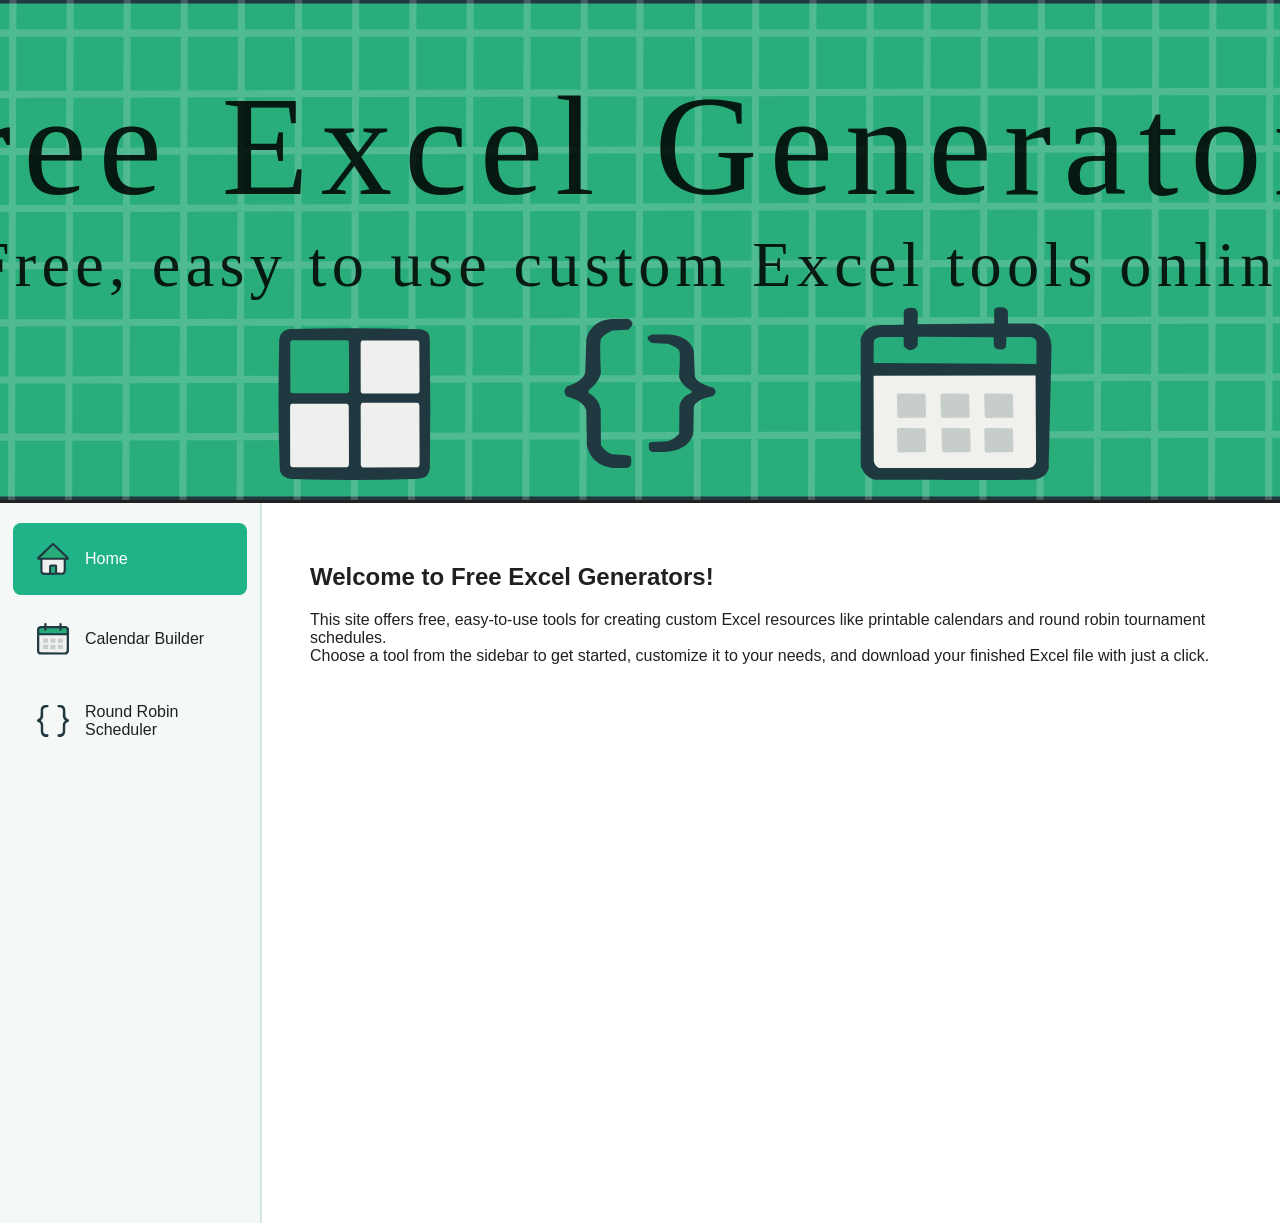
<file: index.html>
<!DOCTYPE html>
<html lang="en">
<head>
  <meta charset="UTF-8">
  <meta name="viewport" content="width=device-width, initial-scale=1.0">
  <title>Free Excel Generators</title>
  <link rel="icon" type="image/x-icon" href="images/Favicon.svg">
  <link rel="stylesheet" href="style.css">
</head>
<body>
  <!-- =========================
       Banner/Header
       ========================= -->
  <header class="banner">
    <!-- Decorative banner image (hidden, background used instead) -->
    <img src="images/Excel Banner.svg" alt="Site Banner" class="banner-image" style="display:none;">
  </header>

  <!-- =========================
       Dynamic Ad Space (hidden by default)
       ========================= -->
  <div class="ad-banner" id="adBanner" style="display: none;"></div>

  <!-- =========================
       Main Layout: Sidebar + Content
       ========================= -->
  <div class="layout">
    <!-- Sidebar Navigation -->
    <nav class="sidebar">
      <ul>
        <li class="nav-item active" id="nav-home">
          <img src="images/Home Icon.svg" alt="Home Icon">
          <span>Home</span>
        </li>
        <li class="nav-item" id="nav-calendar">
          <img src="images/Calendar Icon.svg" alt="Calendar Icon">
          <span>Calendar Builder</span>
        </li>
        <li class="nav-item" id="nav-roundrobin">
          <img src="images/Bracket Icon.svg" alt="Round Robin Icon">
          <span>Round Robin Scheduler</span>
        </li>
      </ul>
    </nav>
    <!-- Main Content Area -->
    <main class="main-content">
      <h2>Welcome to Free Excel Generators!</h2>
      <p>
        This site offers free, easy-to-use tools for creating custom Excel resources like printable calendars and round robin tournament schedules.<br>
        Choose a tool from the sidebar to get started, customize it to your needs, and download your finished Excel file with just a click.
      </p>
    </main>
  </div>

  <!-- =========================
       App Script
       ========================= -->
  <script src="script.js"></script>
</body>
</html>
</file>
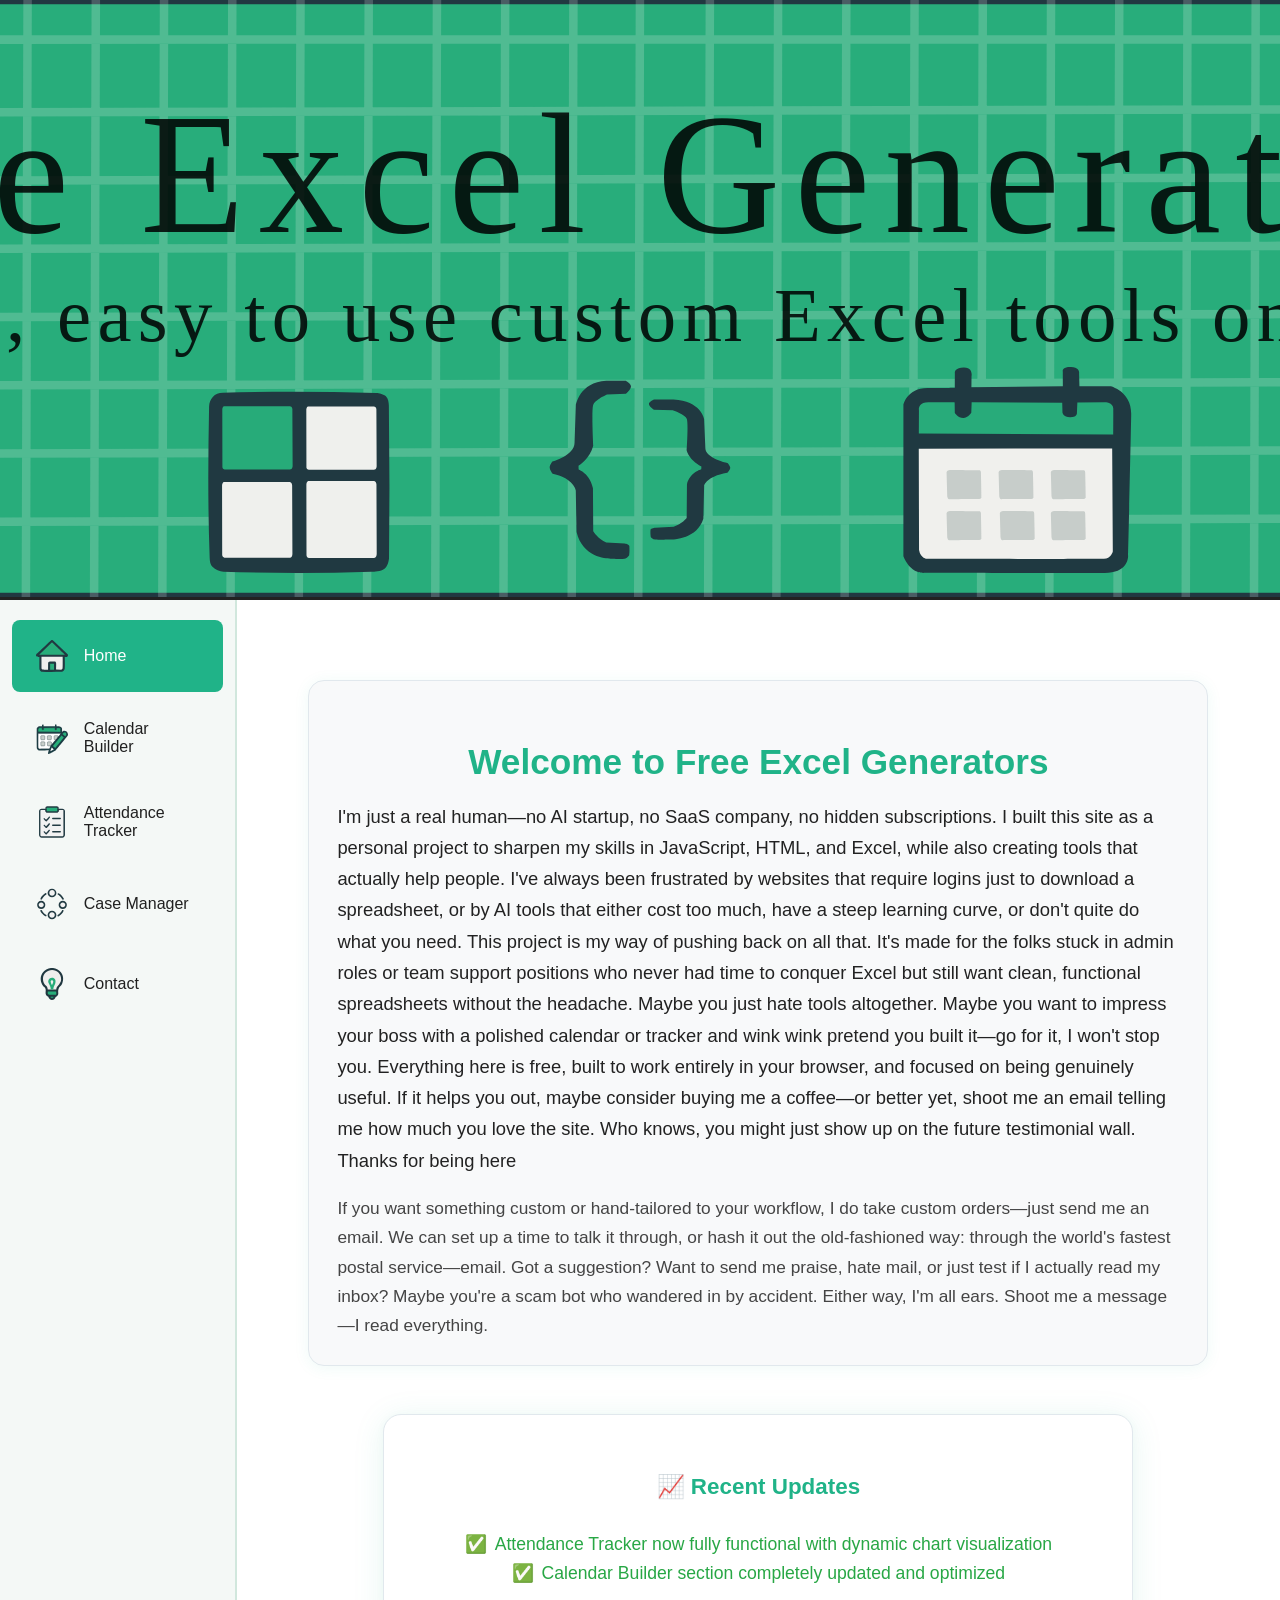
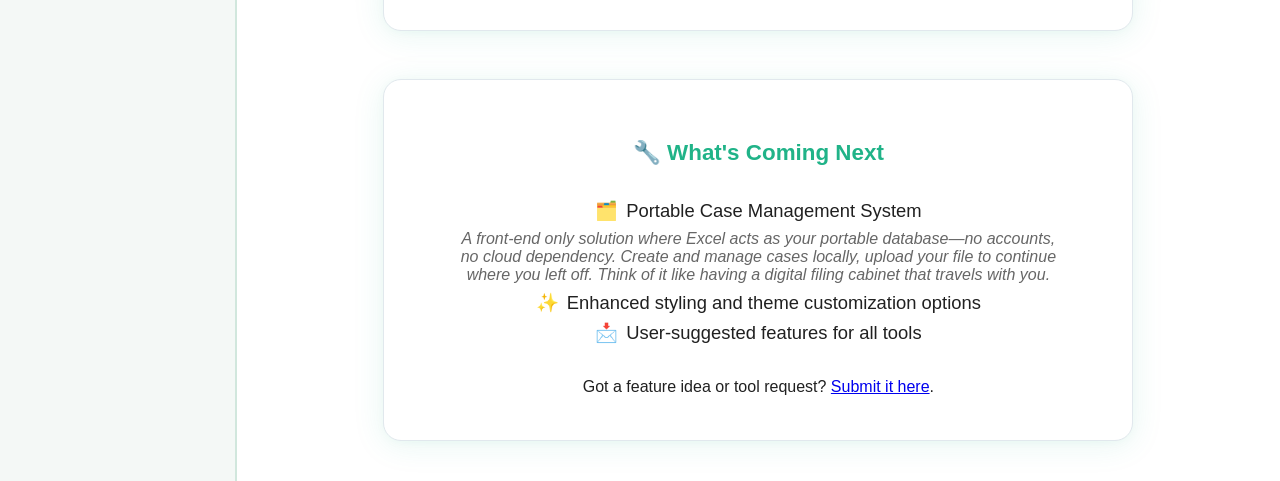
<file: src/index.html>
<!DOCTYPE html>
<html lang="en">
<head>
  <meta charset="UTF-8">
  <title>Free Excel Generators</title>
  <link rel="icon" type="image/svg+xml" href="images/Favicon.svg">
  <link rel="shortcut icon" href="images/Favicon.svg">
  <link rel="stylesheet" href="style.css">
</head>
<body>
  <header class="banner"></header>
  <div class="layout">
    <nav class="sidebar">
      <ul>
        <li class="nav-item active" id="nav-home" style="cursor: pointer;"><img src="images/Home Icon.svg" alt="Home">Home</li>
        <li class="nav-item" id="nav-calendar" style="cursor: pointer;"><img src="images/Calendar Pencil Icon.svg" alt="Calendar">Calendar Builder</li>
        <li class="nav-item" id="nav-attendance" style="cursor: pointer;"><img src="images/Checklist Icon.svg" alt="Attendance">Attendance Tracker</li>
        <li class="nav-item" id="nav-meeting" style="cursor: pointer;"><img src="images/Circle Dots Icon.svg" alt="Case Management">Case Manager</li>
        <li class="nav-item" id="nav-contact" style="cursor: pointer;"><img src="images/Lightbulb Icon.svg" alt="Contact">Contact</li>
      </ul>
    </nav>
    <main class="main-content">
      <section class="homepage-intro homepage-intro-styled">
        <h1 class="homepage-title">Welcome to Free Excel Generators</h1>
        <p class="homepage-intro-text">
          I'm just a real human—no AI startup, no SaaS company, no hidden subscriptions. I built this site as a personal project to sharpen my skills in JavaScript, HTML, and Excel, while also creating tools that actually help people. I've always been frustrated by websites that require logins just to download a spreadsheet, or by AI tools that either cost too much, have a steep learning curve, or don't quite do what you need. This project is my way of pushing back on all that. It's made for the folks stuck in admin roles or team support positions who never had time to conquer Excel but still want clean, functional spreadsheets without the headache. Maybe you just hate tools altogether. Maybe you want to impress your boss with a polished calendar or tracker and wink wink pretend you built it—go for it, I won't stop you. Everything here is free, built to work entirely in your browser, and focused on being genuinely useful. If it helps you out, maybe consider buying me a coffee—or better yet, shoot me an email telling me how much you love the site. Who knows, you might just show up on the future testimonial wall. Thanks for being here
        </p>
        <p class="homepage-intro-contact">
          If you want something custom or hand-tailored to your workflow, I do take custom orders—just send me an email. We can set up a time to talk it through, or hash it out the old-fashioned way: through the world's fastest postal service—email. Got a suggestion? Want to send me praise, hate mail, or just test if I actually read my inbox? Maybe you're a scam bot who wandered in by accident. Either way, I'm all ears. Shoot me a message—I read everything.
        </p>
      </section>
      <section class="homepage-updates homepage-updates-styled">
        <h2 class="homepage-updates-title">Updates</h2>
        <ul class="homepage-updates-list">
          <li>June 2025: Homepage intro and updates section added for more transparency and warmth.</li>
          <li>All tools remain 100% free and privacy-friendly—no logins, no tracking.</li>
          <li>More Excel templates and features coming soon. Got a request? Email me!</li>
        </ul>
      </section>
      <!-- ...existing code for dynamic content/templates... -->
    </main>
  </div>
  <template id="calendarIntroTemplate">
    <section class="modern-container-tool" style="margin-bottom: 32px; text-align: center; max-width: 500px;">
      <h2 style="font-weight: 800; margin-bottom: 18px;">Smart Calendar Builder</h2>
      <p style="margin-bottom: 18px;">
        Create a professional, color-coded calendar in seconds. Customize event categories, colors, and more—no Excel skills required. Download your calendar instantly, 100% free and private.
      </p>
      <ul style="text-align: left; display: inline-block; margin-bottom: 24px;">
        <li>Choose your year and month</li>
        <li>Customize event categories and colors</li>
        <li>Preview your calendar instantly</li>
        <li>Download your Excel file—no sign-up required</li>
      </ul>
      <br />
      <button id="startCalendarBuilderBtn" class="btn generate-btn" aria-label="Start Building Calendar" style="margin-top: 18px;">Start Building</button>
    </section>
  </template>

  <template id="calendarPageTemplate">
    <form id="calendarForm">
      <div class="form-row">
        <div class="form-group">
          <label for="yearInput"><img src="images/Year Calendar Icon.svg" alt="Year" style="width:20px;vertical-align:middle;margin-right:8px;">Year</label>
          <input type="number" id="yearInput" min="1900" max="2100" value="2024" required>
        </div>
        <div class="form-group">
          <label for="monthSelect"><img src="images/Month Calendar Icon.svg" alt="Month" style="width:20px;vertical-align:middle;margin-right:8px;">Month</label>
          <select id="monthSelect">
            <option value="0">January</option>
            <option value="1">February</option>
            <option value="2">March</option>
            <option value="3">April</option>
            <option value="4">May</option>
            <option value="5">June</option>
            <option value="6">July</option>
            <option value="7">August</option>
            <option value="8">September</option>
            <option value="9">October</option>
            <option value="10">November</option>
            <option value="11">December</option>
          </select>
        </div>
        <div class="form-group">
          <label for="eventRowsSelect"><img src="images/Rows Icon.svg" alt="Rows" style="width:20px;vertical-align:middle;margin-right:8px;">Event Rows per Day</label>
          <select id="eventRowsSelect">
            <option value="1">1</option>
            <option value="2">2</option>
            <option value="3">3</option>
            <option value="4">4</option>
            <option value="5">5</option>
            <option value="6">6</option>
            <option value="7">7</option>
            <option value="8">8</option>
            <option value="9">9</option>
          </select>
        </div>
      </div>
      <div class="form-row">
        <div class="form-group">
          <label class="checkbox-label"><input type="checkbox" id="includeTracker"><span class="checkmark"></span><img src="images/Bars Icon.svg" alt="Tracker" style="width:20px;vertical-align:middle;margin-right:8px;margin-left:8px;">Include Tracker Sheet</label>
        </div>
      </div>
      <div id="legendFieldsContainer"></div>
      <div class="form-actions">
        <button type="submit" class="btn generate-btn"><img src="images/Calendar Pencil Icon.svg" alt="Generate" style="width:22px;margin-right:8px;">Generate Calendar</button>
        <button type="button" id="downloadBtn" class="btn download-btn" style="display:none;"><img src="images/Download Icon.svg" alt="Download" style="width:22px;margin-right:8px;">Download Excel</button>
      </div>
      <div id="output"></div>
    </form>
    <div id="calendarPreview"></div>
  </template>

  <template id="attendanceIntroTemplate">
    <section class="modern-container-tool" style="margin-bottom: 32px; text-align: center; max-width: 500px;">
      <h2 style="font-weight: 800; margin-bottom: 18px;">Attendance Tracker</h2>
      <p style="margin-bottom: 18px;">
        The Attendance Tracker tool helps you build a professional Excel file for any month you choose. Add employees individually or in bulk via CSV upload, customize their details, and optionally enable a heatmap to visualize attendance patterns. Perfect for teams of any size, this tool makes tracking shifts and attendance easy, flexible, and private.
      </p>
      <ul style="text-align: left; display: inline-block; margin-bottom: 24px;">
        <li>Select your month and year</li>
        <li>Add employees one by one or upload a CSV</li>
        <li>Customize employee details and shift times</li>
        <li>Optionally enable a heatmap for quick visual insights</li>
        <li>Download your Excel file instantly—no sign-up required</li>
      </ul>
      <br />
      <button id="startAttendanceBuilderBtn" class="btn generate-btn" aria-label="Start Building Attendance Tracker" style="margin-top: 18px;">Start Building</button>
    </section>
    
    <!-- CSV Import Instructions Section -->
    <section class="modern-container-text csv-instructions" style="margin-bottom: 32px; text-align: left; max-width: 600px;">
      <h3 style="font-weight: 700; margin-bottom: 16px; color: #20b388;">💡 Bulk Import from Excel or CSV</h3>
      <p style="margin-bottom: 16px; color: #495057;">
        Need to import employee data from an existing spreadsheet? You have two options:
      </p>
      
      <div style="margin-bottom: 20px;">
        <h4 style="font-weight: 600; margin-bottom: 10px; color: #2c3e50;">📋 Option 1: Use Our Template</h4>
        <p style="margin-bottom: 12px; font-size: 14px;">Download our CSV template and copy your employee information into it:</p>
        <ul style="font-size: 14px; color: #6c757d; margin-bottom: 16px;">
          <li><strong>Name</strong> (required) - Employee full name</li>
          <li><strong>ID</strong> - Employee ID or badge number</li>
          <li><strong>Email</strong> - Email address</li>
          <li><strong>Title</strong> - Job title or position</li>
          <li><strong>Phone</strong> - Phone number</li>
          <li><strong>Shift Start</strong> - Start time (9:00 AM or 09:00)</li>
          <li><strong>First Break, Lunch Break, Second Break</strong> - Break times</li>
          <li><strong>Shift End</strong> - End time (5:00 PM or 17:00)</li>
        </ul>
      </div>
      
      <div style="margin-bottom: 20px;">
        <h4 style="font-weight: 600; margin-bottom: 10px; color: #2c3e50;">📁 Option 2: Use Your Own File</h4>
        <p style="margin-bottom: 12px; font-size: 14px;">If you already have employee data in Excel or CSV format:</p>
        <ol style="font-size: 14px; color: #6c757d; margin-bottom: 16px;">
          <li>Make sure your file has column headers (Employee Name, Job Title, etc.)</li>
          <li>If using Excel: Save as <strong>CSV (Comma delimited)</strong> format</li>
          <li>Upload your CSV file - our system will automatically map common column names</li>
          <li>Review the import results and use Edit buttons to fix any missing data</li>
        </ol>
      </div>
      
      <div style="background: #e7f3ff; padding: 12px; border-radius: 6px; margin-bottom: 16px; border: 1px solid #b3d9ff;">
        <p style="margin: 0; font-size: 14px; color: #0066cc;">
          <strong>💪 Flexible Import:</strong> Only employee names are required! Missing data can be edited later using the Edit button.
        </p>
      </div>
      
      <div style="background: #fff3cd; padding: 12px; border-radius: 6px; border: 1px solid #ffeaa7;">
        <p style="margin: 0; font-size: 14px; color: #856404;">
          <strong>📊 Import Report:</strong> If there are any issues during import, you'll get a detailed report showing exactly what couldn't be imported and why.
        </p>
      </div>
    </section>
  </template>

  <template id="attendanceDateSelectionTemplate">
    <!-- Month/Year Selection Container -->
    <section class="modern-container-tool" style="margin-bottom: 32px;">
      <h3 style="font-weight: 700; margin-bottom: 18px; text-align: center;">Select Month & Year</h3>
      <div class="form-row" style="justify-content: center; gap: 20px;">
        <div class="form-group" style="min-width: 150px;">
          <label for="attendanceMonthSelect">Month</label>
          <select id="attendanceMonthSelect" style="width: 100%;">
            <option value="0">January</option>
            <option value="1">February</option>
            <option value="2">March</option>
            <option value="3">April</option>
            <option value="4">May</option>
            <option value="5">June</option>
            <option value="6">July</option>
            <option value="7">August</option>
            <option value="8">September</option>
            <option value="9">October</option>
            <option value="10">November</option>
            <option value="11">December</option>
          </select>
        </div>
        <div class="form-group" style="min-width: 120px;">
          <label for="attendanceYearSelect">Year</label>
          <select id="attendanceYearSelect" style="width: 100%;">
            <option value="2024">2024</option>
            <option value="2025" selected>2025</option>
            <option value="2026">2026</option>
            <option value="2027">2027</option>
            <option value="2028">2028</option>
          </select>
        </div>
      </div>
    </section>

    <!-- Date Range Options Container -->
    <section class="modern-container-tool" style="margin-bottom: 32px;">
      <h3 style="font-weight: 700; margin-bottom: 18px; text-align: center;">Choose Date Range</h3>
      <div class="date-range-options" style="display: flex; gap: 15px; justify-content: center; margin-bottom: 20px;">
        <button type="button" class="date-range-btn" data-range="full">
          <span class="btn-icon">📅</span>
          <span class="btn-text">Full Month</span>
        </button>
        <button type="button" class="date-range-btn" data-range="workdays">
          <span class="btn-icon">💼</span>
          <span class="btn-text">Work Days Only</span>
        </button>
        <button type="button" class="date-range-btn" data-range="custom">
          <span class="btn-icon">✏️</span>
          <span class="btn-text">Custom Selection</span>
        </button>
      </div>
      <div id="dateRangeInfo" style="text-align: center; font-size: 14px; color: #666; min-height: 20px;"></div>
    </section>

    <!-- Calendar Preview (centered, under Choose Date Range) -->
    <div style="display: flex; justify-content: center; align-items: center; width: 100%; margin-bottom: 32px;">
      <div id="attendanceCalendarPreview" style="max-width: 1100px; width: 100%;"></div>
    </div>

    <!-- Live Legend Color Preview in a container -->
    <section class="modern-container-tool" id="legendColorPreviewContainer" style="margin-bottom: 32px; padding: 18px 24px; text-align: center;">
      <div id="legendColorPreview"></div>
    </section>

    <!-- Legends Container -->
    <section class="modern-container-tool" id="legendsContainer" style="margin-bottom: 32px;">
      <h3 style="font-weight: 700; margin-bottom: 18px; text-align: center;">Absence & Attendance Codes</h3>
      <p style="text-align: center; color: #666; margin-bottom: 18px;">Edit or add codes below. These will appear in a separate "Legend" sheet in your Excel file for easy reference.</p>
      <form id="legendForm">
        <div id="legendFields">
          <div class="legend-field-row">
            <span class="legend-color-dot color-dot-picker" style="background:#20b388; position: relative; cursor: pointer;">
              <input type="color" class="legend-color-picker" value="#20b388" style="opacity:0;position:absolute;left:0;top:0;width:100%;height:100%;cursor:pointer;">
            </span>
            <input type="text" class="legend-input" value="PTO (Personal Time Off)" maxlength="40">
          </div>
          <div class="legend-field-row">
            <span class="legend-color-dot color-dot-picker" style="background:#228B22; position: relative; cursor: pointer;">
              <input type="color" class="legend-color-picker" value="#228B22" style="opacity:0;position:absolute;left:0;top:0;width:100%;height:100%;cursor:pointer;">
            </span>
            <input type="text" class="legend-input" value="VTO (Voluntary Time Off)" maxlength="40">
          </div>
          <div class="legend-field-row">
            <span class="legend-color-dot color-dot-picker" style="background:#1E90FF; position: relative; cursor: pointer;">
              <input type="color" class="legend-color-picker" value="#1E90FF" style="opacity:0;position:absolute;left:0;top:0;width:100%;height:100%;cursor:pointer;">
            </span>
            <input type="text" class="legend-input" value="FMLA/ADA" maxlength="40">
          </div>
          <div class="legend-field-row">
            <span class="legend-color-dot color-dot-picker" style="background:#FFA500; position: relative; cursor: pointer;">
              <input type="color" class="legend-color-picker" value="#FFA500" style="opacity:0;position:absolute;left:0;top:0;width:100%;height:100%;cursor:pointer;">
            </span>
            <input type="text" class="legend-input" value="Approved Leave of Absence" maxlength="40">
          </div>
          <div class="legend-field-row">
            <span class="legend-color-dot color-dot-picker" style="background:#800080; position: relative; cursor: pointer;">
              <input type="color" class="legend-color-picker" value="#800080" style="opacity:0;position:absolute;left:0;top:0;width:100%;height:100%;cursor:pointer;">
            </span>
            <input type="text" class="legend-input" value="Excused Absence" maxlength="40">
          </div>
          <div class="legend-field-row">
            <span class="legend-color-dot color-dot-picker" style="background:#FF6666; position: relative; cursor: pointer;">
              <input type="color" class="legend-color-picker" value="#FF6666" style="opacity:0;position:absolute;left:0;top:0;width:100%;height:100%;cursor:pointer;">
            </span>
            <input type="text" class="legend-input" value="Unexcused Absence" maxlength="40">
          </div>
          <div class="legend-field-row">
            <span class="legend-color-dot color-dot-picker" style="background:#FFD700; position: relative; cursor: pointer;">
              <input type="color" class="legend-color-picker" value="#FFD700" style="opacity:0;position:absolute;left:0;top:0;width:100%;height:100%;cursor:pointer;">
            </span>
            <input type="text" class="legend-input" value="Late Arrival" maxlength="40">
          </div>
          <div class="legend-field-row">
            <span class="legend-color-dot color-dot-picker" style="background:#4682B4; position: relative; cursor: pointer;">
              <input type="color" class="legend-color-picker" value="#4682B4" style="opacity:0;position:absolute;left:0;top:0;width:100%;height:100%;cursor:pointer;">
            </span>
            <input type="text" class="legend-input" value="Early Departure" maxlength="40">
          </div>
        </div>
        <div style="text-align: center; margin-top: 12px;">
          <button type="button" id="addLegendBtn" class="btn">+ Add Custom Legend</button>
        </div>
      </form>
    </section>

    <!-- Continue Button -->
    <div style="text-align: center;">
      <button id="continueToFormBtn" class="btn generate-btn" disabled style="margin-top: 18px;">
        Continue to Employee Form
      </button>
    </div>
  </template>

  <template id="attendancePageTemplate">
    <!-- Employee Form Section -->
    <div class="attendance-container">
      <div class="employee-form-section">
        <h3>Add Employee</h3>
        <form id="employeeForm">
          <div class="form-row">
            <div class="form-group">
              <label for="employeeName">Employee Name *</label>
              <input type="text" id="employeeName" placeholder="John Smith" required maxlength="50">
            </div>
            <div class="form-group">
              <label for="employeeId">Employee ID</label>
              <input type="text" id="employeeId" placeholder="EMP001" maxlength="20">
            </div>
          </div>
          
          <div class="form-row">
            <div class="form-group">
              <label for="employeeEmail">Email Address</label>
              <input type="email" id="employeeEmail" placeholder="john@company.com" maxlength="100">
            </div>
            <div class="form-group">
              <label for="employeeTitle">Job Title *</label>
              <input type="text" id="employeeTitle" placeholder="Sales Representative" required maxlength="50">
            </div>
          </div>

          <div class="form-row">
            <div class="form-group">
              <label for="employeePhone">Phone (Optional)</label>
              <input type="tel" id="employeePhone" placeholder="555-123-4567" maxlength="20">
            </div>
          </div>          <!-- Shift Times Section -->
          <h4>Shift Schedule</h4>
          <div class="shift-preset-container">
            <div style="font-weight: 600; color: #2c3e50; margin-bottom: 10px; display: block;">Quick Shift Templates:</div>
            <div class="shift-preset-buttons">
              <button type="button" class="preset-btn preset-btn-sm" data-preset="first-shift">1st Shift (8AM-4:30PM)</button>
              <button type="button" class="preset-btn preset-btn-sm" data-preset="second-shift">2nd Shift (9AM-5:30PM)</button>
              <button type="button" class="preset-btn preset-btn-sm" data-preset="third-shift">3rd Shift (11:30AM-8PM)</button>
              <button type="button" class="preset-btn custom custom-btn preset-btn-sm active" data-preset="custom">Custom</button>
            </div>
          </div>
          <div class="shift-times-grid">
            <div class="form-group">
              <label for="shiftStart">Shift Start *</label>
              <input type="time" id="shiftStart" required>
            </div>
            <div class="form-group">
              <label for="firstBreak">1st Break</label>
              <input type="time" id="firstBreak">
            </div>
            <div class="form-group">
              <label for="lunchBreak">Lunch Break</label>
              <input type="time" id="lunchBreak">
            </div>
            <div class="form-group">
              <label for="secondBreak">2nd Break</label>
              <input type="time" id="secondBreak">
            </div>
            <div class="form-group">
              <label for="shiftEnd">Shift End *</label>
              <input type="time" id="shiftEnd" required>
            </div>
          </div>

          <div class="form-actions">
            <button type="submit" class="btn add-employee-btn">
              Add Employee
            </button>
            <button type="button" id="clearFormBtn" class="btn clear-all-btn">
              Clear Form
            </button>
          </div>
        </form>
      </div>      <!-- Bulk Upload Section -->
      <div class="bulk-upload-section">
        <h3>Bulk Upload</h3>
        <div class="upload-area" id="csvUploadArea">
          <input type="file" id="csvFileInput" accept=".csv,.xlsx,.xls" style="display:none;">
          <div class="upload-placeholder">
            <p>Drop CSV/Excel file here or click to browse</p>
            <small>Supports up to 60 employees</small>
          </div>
        </div>
        <div style="text-align: center; margin-top: 12px;">
          <button id="downloadTemplateBtn" class="btn" style="font-size: 14px; padding: 8px 16px;">
            📥 Download CSV Template
          </button>
        </div>
      </div>

      <!-- Employee List Preview -->
      <div class="employee-list-section">
        <div class="employee-list-header">
          <h3>Employee List (<span id="employeeCount">0</span>/60)</h3>
          <div class="list-actions">
            <button id="exportListBtn" class="btn download-btn">Export List</button>
            <button id="clearAllBtn" class="btn clear-all-btn">Clear All</button>
          </div>
        </div>
        <div class="employee-list" id="employeeList">
          <div class="empty-state">
            <p>No employees added yet. Add your first employee above!</p>
          </div>
        </div>
      </div>

      <!-- Generate Tracker -->
      <div class="generate-section">
        <button id="generateTrackerBtn" class="btn download-btn">Download Shift Tracker</button>
        <div id="trackerOutput"></div>
      </div>
    </div>  </template>

  <!-- Contact Page Section (boxed) -->
  <div class="contact-container" style="display:none;">
    <h2>Contact Me</h2>
    <form class="contact-form">
      <label for="contactName">Name</label>
      <input type="text" id="contactName" name="name" required>
      <label for="contactEmail">Email</label>
      <input type="email" id="contactEmail" name="email" required>
      <label for="contactMessage">Message</label>
      <textarea id="contactMessage" name="message" required></textarea>
      <button type="submit" class="btn generate-btn">Send Message</button>
    </form>
  </div>

  <!-- Application Scripts -->
  <script type="module" src="main.js"></script>
</body>
</html>
</file>
<file: style.css>
/* =========================
   Global Styles & Body
   ========================= */
body {
  margin: 0;
  font-family: Arial, Helvetica, sans-serif;
  background: #fff;
  color: #202020;
}

/* =========================
   Banner/Header
   ========================= */
.banner {
  width: 100%;
  height: 500px;
  background: url('images/Excel Banner.svg') center center/cover no-repeat, #20b388;
  border-bottom: 3px solid #222;
  margin: 0;
  padding: 0;
  display: block;
}
.banner-image {
  width: 100%;
  max-width: 1600px;
  height: auto;
  display: block;
}

/* =========================
   Layout: Sidebar & Content
   ========================= */
.layout {
  display: flex;
  flex-direction: row;
  min-height: 80vh;
}

/* =========================
   Sidebar Navigation
   ========================= */
.sidebar {
  background: #f4f8f6;
  min-width: 220px;
  max-width: 260px;
  padding: 20px 0 0 0;
  border-right: 2px solid #d1e7dd;
  display: flex;
  flex-direction: column;
  align-items: center;
}
.sidebar ul {
  list-style: none;
  padding: 0;
  margin: 0;
  width: 90%;
}
.nav-item {
  display: flex;
  align-items: center;
  gap: 16px;
  padding: 20px 24px;
  margin-bottom: 8px;
  cursor: pointer;
  border-radius: 8px;
  transition: background 0.2s;
}
.nav-item.active,
.nav-item:hover {
  background: #20b388;
  color: #fff;
}
.nav-item img {
  width: 32px;
  height: 32px;
}

/* =========================
   Main Content Area
   ========================= */
.main-content {
  flex: 1;
  padding: 40px 48px;
  background: #fff;
  min-height: 600px;
}

/* =========================
   Download Button (Calendar)
   ========================= */
#downloadTestZipBtn {
  margin-top: 24px;
  display: flex;
  align-items: center;
  gap: 8px;
}

/* =========================
   Responsive Design
   ========================= */
@media (max-width: 800px) {
  .layout {
    flex-direction: column;
  }
  .sidebar {
    flex-direction: row;
    min-width: 100vw;
    max-width: 100vw;
    padding: 8px;
    border-right: none;
    border-bottom: 2px solid #d1e7dd;
  }
  .main-content {
    padding: 24px 8px;
  }
}

/* =========================
   Legend Input Fields
   ========================= */
.legend-fields {
  margin: 15px 0;
  padding: 15px;
  border: 1px solid #ddd;
  border-radius: 5px;
  background-color: #f9f9f9;
}

.legend-field-group {
  display: flex;
  align-items: center;
  margin-bottom: 12px;
  padding: 10px;
  background: #f8f9fa;
  border-radius: 8px;
  border: 1px solid #e1e8ed;
  transition: all 0.3s ease;
}

.legend-field-group:hover {
  background: #f0f7ff;
  border-color: #4CAF50;
  box-shadow: 0 2px 8px rgba(76, 175, 80, 0.1);
}

.legend-color-picker-container {
  position: relative;
  margin-right: 15px;
  display: flex;
  align-items: center;
}

.legend-color-picker {
  width: 40px;
  height: 40px;
  border: none;
  border-radius: 50%;
  cursor: pointer;
  outline: none;
  opacity: 0;
  position: absolute;
  z-index: 2;
}

.legend-color-indicator {
  width: 40px;
  height: 40px;
  border-radius: 50%;
  border: 3px solid #fff;
  box-shadow: 0 2px 8px rgba(0,0,0,0.15);
  cursor: pointer;
  transition: all 0.3s ease;
  position: relative;
  z-index: 1;
}

.legend-color-indicator:hover {
  transform: scale(1.1);
  box-shadow: 0 4px 12px rgba(0,0,0,0.25);
}

.legend-color-indicator:active {
  transform: scale(0.95);
}

.legend-input {
  flex: 1;
  padding: 12px 16px;
  border: 2px solid #e1e8ed;
  border-radius: 8px;
  font-size: 15px;
  font-weight: 500;
  transition: all 0.3s ease;
  background: #fff;
}

.legend-input:focus {
  outline: none;
  border-color: #4CAF50;
  box-shadow: 0 0 0 3px rgba(76, 175, 80, 0.1);
  transform: translateY(-1px);
}

.legend-input:valid {
  border-color: #28a745;
}

.legend-input:invalid {
  border-color: #dc3545;
}

.legend-fields h4 {
  display: flex;
  align-items: center;
  margin-bottom: 20px;
  font-size: 18px;
  font-weight: 600;
  color: #2c3e50;
}

/* =========================
   Modern Form Styling
   ========================= */

.form-row {
  display: grid;
  grid-template-columns: repeat(auto-fit, minmax(200px, 1fr));
  gap: 20px;
  margin-bottom: 25px;
}

.form-group {
  display: flex;
  flex-direction: column;
}

.form-group label {
  font-weight: 600;
  color: #2c3e50;
  margin-bottom: 8px;
  font-size: 15px;
  letter-spacing: 0.5px;
}

.form-group input,
.form-group select {
  padding: 12px 16px;
  border: 2px solid #e1e8ed;
  border-radius: 8px;
  font-size: 15px;
  transition: all 0.3s ease;
  background: #fff;
  box-shadow: 0 2px 4px rgba(0,0,0,0.05);
}

.form-group input:focus,
.form-group select:focus {
  outline: none;
  border-color: #4CAF50;
  box-shadow: 0 0 0 3px rgba(76, 175, 80, 0.1);
  transform: translateY(-1px);
}

.form-actions {
  display: flex;
  align-items: center;
  justify-content: space-between;
  margin: 30px 0;
  padding: 20px 0;
  border-top: 1px solid #eee;
}

.checkbox-group {
  display: flex;
  align-items: center;
}

.checkbox-label {
  display: flex;
  align-items: center;
  cursor: pointer;
  font-weight: 500;
  color: #2c3e50;
  position: relative;
  padding-left: 35px;
  user-select: none;
}

.checkbox-label input[type="checkbox"] {
  position: absolute;
  opacity: 0;
  cursor: pointer;
  height: 0;
  width: 0;
}

.checkmark {
  position: absolute;
  left: 0;
  height: 22px;
  width: 22px;
  background-color: #fff;
  border: 2px solid #ddd;
  border-radius: 4px;
  transition: all 0.3s ease;
}

.checkbox-label:hover input ~ .checkmark {
  border-color: #4CAF50;
  background-color: #f8fff8;
}

.checkbox-label input:checked ~ .checkmark {
  background-color: #4CAF50;
  border-color: #4CAF50;
}

.checkmark:after {
  content: "";
  position: absolute;
  display: none;
}

.checkbox-label input:checked ~ .checkmark:after {
  display: block;
}

.checkbox-label .checkmark:after {
  left: 6px;
  top: 2px;
  width: 6px;
  height: 12px;
  border: solid white;
  border-width: 0 2px 2px 0;
  transform: rotate(45deg);
}

.generate-btn,
.download-btn {
  background: linear-gradient(135deg, #4CAF50, #45a049);
  color: white;
  border: none;
  padding: 15px 30px;
  border-radius: 8px;
  font-size: 16px;
  font-weight: 600;
  cursor: pointer;
  transition: all 0.3s ease;
  box-shadow: 0 4px 12px rgba(76, 175, 80, 0.3);
  display: inline-flex;
  align-items: center;
  text-decoration: none;
}

.generate-btn:hover,
.download-btn:hover {
  transform: translateY(-2px);
  box-shadow: 0 6px 20px rgba(76, 175, 80, 0.4);
  background: linear-gradient(135deg, #45a049, #4CAF50);
}

.generate-btn:active,
.download-btn:active {
  transform: translateY(0);
  box-shadow: 0 2px 8px rgba(76, 175, 80, 0.3);
}

.download-btn {
  background: linear-gradient(135deg, #2196F3, #1976D2);
  box-shadow: 0 4px 12px rgba(33, 150, 243, 0.3);
  margin-top: 20px;
}

.download-btn:hover {
  background: linear-gradient(135deg, #1976D2, #2196F3);
  box-shadow: 0 6px 20px rgba(33, 150, 243, 0.4);
}

/* =========================
   Heading Icon Circle
   ========================= */

.heading-icon-circle {
  display: inline-flex;
  align-items: center;
  justify-content: center;
  width: 40px;
  height: 40px;
  background: linear-gradient(135deg, #4CAF50, #45a049);
  border-radius: 50%;
  margin-right: 12px;
  box-shadow: 0 3px 10px rgba(76, 175, 80, 0.3);
  vertical-align: middle;
}

.heading-icon-circle img {
  filter: brightness(0) invert(1); /* Makes the icon white */
}

/* Responsive adjustments */
@media (max-width: 768px) {
  .form-row {
    grid-template-columns: 1fr;
    gap: 15px;
  }
  
  .form-actions {
    flex-direction: column;
    gap: 20px;
    align-items: stretch;
  }
  
  .generate-btn,
  .download-btn {
    justify-content: center;
  }
  
  .legend-field-group {
    flex-direction: column;
    align-items: stretch;
    gap: 10px;
  }
  
  .legend-color-picker-container {
    align-self: flex-start;
    margin-right: 0;
  }
}
</file>
<file: src/style.css>
/* =========================
   Global Styles & Body
   ========================= */
body {
  margin: 0;
  font-family: Arial, Helvetica, sans-serif;
  background: #fff;
  color: #202020;
}

html {
  box-sizing: border-box;
  scroll-behavior: smooth;
}
*, *:before, *:after {
  box-sizing: inherit;
}

/* Utility Classes */
.hidden {
  display: none !important;
}
.flex {
  display: flex !important;
}
.center {
  display: flex;
  align-items: center;
  justify-content: center;
}

/* =========================
   Button Styles
   ========================= */
.btn {
  border: none;
  padding: 12px 24px;
  border-radius: 8px;
  font-weight: 600;
  cursor: pointer;
  transition: box-shadow 0.2s, transform 0.2s, background 0.2s;
  font-size: 14px;
  text-decoration: none;
  min-height: 44px;
  display: inline-flex;
  align-items: center;
  justify-content: center;
  gap: 8px;
}
.generate-btn,
.add-employee-btn,
.btn-green {
  background: #4CAF50;
  color: white;
  box-shadow: 0 4px 12px rgba(76, 175, 80, 0.15);
}
.generate-btn:hover,
.add-employee-btn:hover,
.btn-green:hover {
  background: #388e3c;
  box-shadow: 0 8px 24px rgba(76, 175, 80, 0.22);
  transform: translateY(-2px) scale(1.01);
}
.generate-btn:active,
.add-employee-btn:active,
.btn-green:active {
  background: #388e3c;
  box-shadow: 0 2px 8px rgba(76, 175, 80, 0.13);
  transform: none;
}
#generateTrackerBtn:before {
  content: '';
  width: 20px;
  height: 20px;
  background: url('images/Checklist Icon.svg') center/contain no-repeat;
  margin-right: 8px;
}
#generateTrackerBtn:disabled {
  background: #6c757d;
  cursor: not-allowed;
  transform: none;
  box-shadow: none;
}
#generateTrackerBtn:disabled:hover {
  background: #6c757d;
  transform: none;
  box-shadow: none;
}
.btn-sm {
  padding: 4px 12px;
  font-size: 12px;
  min-height: 32px;
}

/* Teal Download Button (Active) */
.download-btn {
  background: #17a2b8;
  color: white;
  box-shadow: 0 4px 12px rgba(23, 162, 184, 0.15);
  transition: box-shadow 0.2s, transform 0.2s, background 0.2s;
}
.download-btn:hover {
  background: #138496;
  box-shadow: 0 8px 24px rgba(19, 132, 150, 0.22);
  transform: translateY(-2px) scale(1.01);
}
.download-btn:active {
  background: #138496;
  box-shadow: 0 2px 8px rgba(19, 132, 150, 0.13);
  transform: none;
}

/* Gray Clear All Button */
.clear-all-btn {
  background: #f4f4f4;
  color: #222;
  box-shadow: 0 2px 8px rgba(0,0,0,0.04);
  transition: box-shadow 0.2s, transform 0.2s, background 0.2s;
}
.clear-all-btn:hover {
  background: #e0e0e0;
  box-shadow: 0 4px 16px rgba(0,0,0,0.08);
  transform: translateY(-2px) scale(1.01);
}
.clear-all-btn:active {
  background: #e0e0e0;
  box-shadow: 0 1px 4px rgba(0,0,0,0.03);
  transform: none;
}

/* Blue Custom Button */
.custom-btn {
  background: #1e88e5;
  color: white;
  box-shadow: 0 4px 12px rgba(30, 136, 229, 0.15);
  transition: box-shadow 0.2s, transform 0.2s, background 0.2s;
}
.custom-btn:hover {
  background: #1565c0;
  box-shadow: 0 8px 24px rgba(30, 136, 229, 0.22);
  transform: translateY(-2px) scale(1.01);
}
.custom-btn:active {
  background: #1565c0;
  box-shadow: 0 2px 8px rgba(30, 136, 229, 0.13);
  transform: none;
}

/* Neutral Gray Custom Button (Preset) */
.preset-btn.custom-btn {
  border-color: #e0e0e0;
  background: #f4f4f4;
  color: #222;
  box-shadow: 0 2px 8px rgba(0,0,0,0.04);
}
.preset-btn.custom-btn:hover,
.preset-btn.custom-btn.active {
  background: #e0e0e0;
  color: #222;
  box-shadow: 0 4px 16px rgba(0,0,0,0.08);
  transform: translateY(-2px) scale(1.01);
}

/* =========================
   Banner/Header
   ========================= */
.banner {
  width: 100%;
  height: 600px;
  background: url('images/Excel Banner.svg') center center/cover no-repeat, #20b388;
  border-bottom: 3px solid #222;
  margin: 0;
  padding: 0;
  display: block;
}
.banner-image {
  width: 100%;
  max-width: 1600px;
  height: auto;
  display: block;
}

/* =========================
   Layout: Sidebar & Content
   ========================= */
.layout {
  display: flex;
  flex-direction: row;
  min-height: 80vh;
}

/* =========================
   Sidebar Navigation
   ========================= */
.sidebar {
  background: #f4f8f6;
  min-width: 220px;
  max-width: 260px;
  padding: 20px 0 0 0;
  border-right: 2px solid #d1e7dd;
  display: flex;
  flex-direction: column;
  align-items: center;
}
.sidebar ul {
  list-style: none;
  padding: 0;
  margin: 0;
  width: 90%;
}
.nav-item {
  display: flex;
  align-items: center;
  gap: 16px;
  padding: 20px 24px;
  margin-bottom: 8px;
  cursor: pointer;
  border-radius: 8px;
  transition: background 0.2s;
}
.nav-item.active,
.nav-item:hover {
  background: #20b388;
  color: #fff;
}
.nav-item img {
  width: 32px;
  height: 32px;
}

/* =========================
   Main Content Area
   ========================= */
.main-content {
  flex: 1;
  padding: 40px 48px;
  background: #fff;
  min-height: 600px;
}

/* =========================
   Responsive Design
   ========================= */
@media (max-width: 800px) {
  .layout {
    flex-direction: column;
  }
  .sidebar {
    flex-direction: row;
    min-width: 100vw;
    max-width: 100vw;
    padding: 8px;
    border-right: none;
    border-bottom: 2px solid #d1e7dd;
  }
  .main-content {
    padding: 24px 8px;
  }
}

/* =========================
   Legend & Color Picker Styles
   ========================= */
.legend-fields {
  margin: 15px 0;
  padding: 15px;
  border: 1px solid #ddd;
  border-radius: 5px;
  background-color: #f9f9f9;
}

.legend-field-group {
  display: flex;
  align-items: center;
  margin-bottom: 12px;
  padding: 10px;
  background: #f8f9fa;
  border-radius: 8px;
  border: 1px solid #e1e8ed;
  transition: all 0.3s ease;
}

.legend-field-group:hover {
  background: #f0f7ff;
  border-color: #4CAF50;
  box-shadow: 0 2px 8px rgba(76, 175, 80, 0.1);
}

.legend-color-picker-container {
  position: relative;
  margin-right: 15px;
  display: flex;
  align-items: center;
}

.legend-color-picker {
  width: 32px;
  height: 32px;
  border: none;
  background: none;
  margin-right: 8px;
  cursor: pointer;
  padding: 0;
}

.legend-color-indicator {
  width: 40px;
  height: 40px;
  border-radius: 50%;
  border: 3px solid #fff;
  box-shadow: 0 2px 8px rgba(0,0,0,0.15);
  cursor: pointer;
  transition: all 0.3s ease;
  position: relative;
  z-index: 1;
}

.legend-color-indicator:hover {
  transform: scale(1.1);
  box-shadow: 0 4px 12px rgba(0,0,0,0.25);
}

.legend-color-indicator:active {
  transform: scale(0.95);
}

.legend-input {
  flex: 1;
  padding: 12px 16px;
  border: 2px solid #e1e8ed;
  border-radius: 8px;
  font-size: 15px;
  font-weight: 500;
  transition: all 0.3s ease;
  background: #fff;
}

.legend-input:focus {
  outline: none;
  border-color: #4CAF50;
  box-shadow: 0 0 0 3px rgba(76, 175, 80, 0.1);
  transform: translateY(-1px);
}

.legend-input:valid {
  border-color: #28a745;
}

.legend-input:invalid {
  border-color: #dc3545;
}

.legend-fields h4 {
  display: flex;
  align-items: center;
  margin-bottom: 20px;
  font-size: 18px;
  font-weight: 600;
  color: #2c3e50;
}

/* =========================
   Legend Fields Title/Icon
   ========================= */
.legend-fields-title {
  display: flex;
  align-items: center;
  font-size: 18px;
  font-weight: 600;
  color: #2c3e50;
  margin-bottom: 20px;
}
.legend-fields-icon {
  width: 20px;
  height: 20px;
  vertical-align: middle;
  margin-right: 8px;
}

/* =========================
   Form & Input Styles
   ========================= */
.form-row {
  display: grid;
  grid-template-columns: repeat(auto-fit, minmax(200px, 1fr));
  gap: 20px;
  margin-bottom: 25px;
}

.form-group {
  display: flex;
  flex-direction: column;
}

.form-group label {
  font-weight: 600;
  color: #2c3e50;
  margin-bottom: 8px;
  font-size: 15px;
  letter-spacing: 0.5px;
}

.form-group input,
.form-group select {
  padding: 12px 16px;
  border: 2px solid #e1e8ed;
  border-radius: 8px;
  font-size: 15px;
  transition: all 0.3s ease;
  background: #fff;
  box-shadow: 0 2px 4px rgba(0,0,0,0.05);
}

.form-group input:focus,
.form-group select:focus {
  outline: none;
  border-color: #4CAF50;
  box-shadow: 0 0 0 3px rgba(76, 175, 80, 0.1);
  transform: translateY(-1px);
}

.form-actions {
  display: flex;
  align-items: center;
  justify-content: space-between;
  margin: 30px 0;
  padding: 20px 0;
  border-top: 1px solid #eee;
}

.checkbox-group {
  display: flex;
  align-items: center;
}

.checkbox-label {
  display: flex;
  align-items: center;
  cursor: pointer;
  font-weight: 500;
  color: #2c3e50;
  position: relative;
  padding-left: 35px;
  user-select: none;
}

.checkbox-label input[type="checkbox"] {
  position: absolute;
  opacity: 0;
  cursor: pointer;
  height: 0;
  width: 0;
}

.checkmark {
  position: absolute;
  left: 0;
  height: 22px;
  width: 22px;
  background-color: #fff;
  border: 2px solid #ddd;
  border-radius: 4px;
  transition: all 0.3s ease;
}

.checkbox-label:hover input ~ .checkmark {
  border-color: #4CAF50;
  background-color: #f8fff8;
}

.checkbox-label input:checked ~ .checkmark {
  background-color: #4CAF50;
  border-color: #4CAF50;
}

.checkmark:after {
  content: "";
  position: absolute;
  display: none;
}

.checkbox-label input:checked ~ .checkmark:after {
  display: block;
}

.checkbox-label .checkmark:after {
  left: 6px;
  top: 2px;
  width: 6px;
  height: 12px;
  border: solid white;
  border-width: 0 2px 2px 0;
  transform: rotate(45deg);
}

/* =========================
   Toast & Notification Styles
   ========================= */

/* =========================
   Attendance & Employee Tracker Styles
   ========================= */
.attendance-container {
  display: grid;
  grid-template-columns: 1fr 1fr;
  gap: 30px;
  margin-top: 20px;
}

.employee-form-section,
.bulk-upload-section,
.employee-list-section,
.generate-section {
  background: #fff;
  border-radius: 12px;
  padding: 25px;
  box-shadow: 0 4px 12px rgba(0, 0, 0, 0.1);
  border: 1px solid #e1e8ed;
}

.employee-list-section {
  grid-column: 1 / -1; /* Full width */
}

.generate-section {
  grid-column: 1 / -1; /* Full width */
  text-align: center;
}

/* =========================
   Section Headers with Icons
   ========================= */
.employee-form-section h3,
.bulk-upload-section h3,
.employee-list-section h3 {
  display: flex;
  align-items: center;
  margin-bottom: 20px;
  font-size: 18px;
  font-weight: 600;
  color: #2c3e50;
}

.employee-form-section h3:before {
  content: '';
  width: 24px;
  height: 24px;
  background: url('images/Employee Add Icon.svg') center/contain no-repeat;
  margin-right: 10px;
}

.employee-form-section h4 {
  display: flex;
  align-items: center;
  margin: 20px 0 15px 0;
  font-size: 16px;
  font-weight: 600;
  color: #2c3e50;
}

.employee-form-section h4:before {
  content: '';
  width: 20px;
  height: 20px;
  background: url('images/Stopwatch Employee Icon.svg') center/contain no-repeat;
  margin-right: 8px;
}

.bulk-upload-section h3:before {
  content: '';
  width: 24px;
  height: 24px;
  background: url('images/Upload File Icon.svg') center/contain no-repeat;
  margin-right: 10px;
}

.employee-list-section h3:before {
  content: '';
  width: 24px;
  height: 24px;
  background: url('images/Checkerboard Icon.svg') center/contain no-repeat;
  margin-right: 10px;
}

/* =========================
   Form Styling
   ========================= */
.shift-preset-container {
  margin: 15px 0;
  padding: 15px;
  background: #f8f9fa;
  border-radius: 8px;
  border: 1px solid #e1e8ed;
}

.shift-preset-buttons {
  display: flex;
  gap: 10px;
  flex-wrap: wrap;
  margin-bottom: 15px;
}

.preset-btn {
  padding: 8px 16px;
  border: 2px solid #20b388;
  background: white;
  color: #20b388;
  border-radius: 6px;
  cursor: pointer;
  font-size: 13px;
  font-weight: 600;
  transition: all 0.2s ease;
}

.preset-btn:hover,
.preset-btn.active {
  background: #20b388;
  color: white;
  transform: translateY(-1px);
}

.preset-btn.custom {
  border-color: #6c757d;
  color: #6c757d;
}

.preset-btn.custom:hover,
.preset-btn.custom.active {
  background: #6c757d;
  color: white;
}

.shift-times-grid {
  display: grid;
  grid-template-columns: repeat(5, 1fr);
  gap: 15px;
  margin: 15px 0;
  align-items: end; /* Align all items to bottom for consistent baseline */
}

.shift-times-grid .form-group {
  display: flex;
  flex-direction: column;
  align-items: stretch;
}

.shift-times-grid .form-group label {
  height: 40px; /* Fixed height for all labels */
  display: flex;
  align-items: center;
  justify-content: center;
  font-weight: 600;
  color: #2c3e50;
  margin-bottom: 8px;
  text-align: center;
  font-size: 14px;
}

.shift-times-grid .form-group input[type="time"] {
  height: 40px; /* Fixed height for all inputs */
  padding: 10px;
  border: 2px solid #e1e8ed;
  border-radius: 8px;
  font-size: 14px;
  transition: border-color 0.3s ease;
  text-align: center;
}

.form-group label {
  display: flex;
  align-items: center;
  font-weight: 600;
  color: #2c3e50;
  margin-bottom: 8px;
}

.form-group input[type="time"]:focus {
  border-color: #20b388;
  outline: none;
  box-shadow: 0 0 0 3px rgba(32, 179, 136, 0.1);
}

.form-group input[type="color"] {
  width: 40px;
  height: 40px;
  border: none;
  border-radius: 50%;
  cursor: pointer;
  padding: 0;
  position: relative;
  opacity: 0;
  z-index: 2;
}

/* =========================
   Color picker styling to match calendar
   ========================= */
.form-group {
  position: relative;
}

.form-group input[type="color"] + .color-indicator {
  width: 40px;
  height: 40px;
  border-radius: 50%;
  border: 3px solid #fff;
  box-shadow: 0 2px 8px rgba(0,0,0,0.15);
  cursor: pointer;
  transition: all 0.3s ease;
  position: absolute;
  top: 0px;
  left: 0;
  z-index: 1;
  background-color: #4CAF50;
}

.form-group input[type="color"]:hover + .color-indicator,
.color-indicator:hover {
  transform: scale(1.1);
  box-shadow: 0 4px 12px rgba(0,0,0,0.25);
}

/* =========================
   Bulk Upload Area
   ========================= */
.upload-area {
  border: 3px dashed #20b388;
  border-radius: 12px;
  padding: 40px 20px;
  text-align: center;
  cursor: pointer;
  transition: all 0.3s ease;
  background: rgba(32, 179, 136, 0.05);
}

.upload-area:hover {
  border-color: #17a2b8;
  background: rgba(32, 179, 136, 0.1);
}

.upload-area.dragover {
  border-color: #007bff;
  background: rgba(0, 123, 255, 0.1);
  transform: scale(1.02);
}

.upload-placeholder p {
  margin: 10px 0 5px 0;
  font-weight: 600;
  color: #20b388;
}

.upload-placeholder small {
  color: #6c757d;
}

/* =========================
   Employee List
   ========================= */
.employee-list-header {
  display: flex;
  justify-content: space-between;
  align-items: center;
  margin-bottom: 20px;
}

.list-actions {
  display: flex;
  gap: 10px;
}

.employee-list {
  max-height: 400px;
  overflow-y: auto;
  border: 1px solid #e1e8ed;
  border-radius: 8px;
}

.employee-card {
  display: flex;
  align-items: center;
  justify-content: space-between;
  padding: 15px;
  border-bottom: 1px solid #f1f3f4;
  transition: background-color 0.2s ease;
  position: relative;
}

.employee-card:hover {
  background-color: #f8f9fa;
}

.employee-card:last-child {
  border-bottom: none;
}

.employee-info {
  display: flex;
  align-items: center;
  gap: 15px;
}

.employee-color-dot {
  width: 16px;
  height: 16px;
  border-radius: 50%;
  border: 2px solid #fff;
  box-shadow: 0 0 0 1px rgba(0, 0, 0, 0.1);
}

.employee-details h4 {
  margin: 0 0 4px 0;
  font-size: 16px;
  color: #2c3e50;
}

.employee-details p {
  margin: 0;
  font-size: 14px;
  color: #6c757d;
}

.employee-actions {
  display: flex;
  gap: 8px;
}

.edit-btn,
.delete-btn {
  padding: 6px 12px;
  border: none;
  border-radius: 6px;
  cursor: pointer;
  font-size: 12px;
  transition: all 0.2s ease;
}

.edit-btn {
  background: #ffc107;
  color: #212529;
}

.edit-btn:hover {
  background: #e0a800;
}

.delete-btn {
  background: #dc3545;
  color: white;
}

.delete-btn:hover {
  background: #c82333;
}

/* =========================
   Empty State with Modern Icon
   ========================= */
.empty-state {
  text-align: center;
  padding: 60px 20px;
  color: #6c757d;
  position: relative;
}

.empty-state p {
  margin: 15px 0 0 0;
  font-size: 16px;
}

/* =========================
   Validation & Alert Styles
   ========================= */
.form-group.error input {
  border-color: #dc3545;
  box-shadow: 0 0 0 3px rgba(220, 53, 69, 0.1);
}

.form-group.success input {
  border-color: #28a745;
  box-shadow: 0 0 0 3px rgba(40, 167, 69, 0.1);
}

.error-message {
  color: #dc3545;
  font-size: 12px;
  margin-top: 4px;
  display: none;
}

.error-message.show {
  display: block;
}

/* =========================
   Alert Messages
   ========================= */
.alert {
  padding: 12px 16px;
  border-radius: 8px;
  margin: 15px 0;
  font-weight: 500;
}

.alert-success {
  background: #d4edda;
  color: #155724;
  border: 1px solid #c3e6cb;
}

.alert-error {
  background: #f8d7da;
  color: #721c24;
  border: 1px solid #f5c6cb;
}

.alert-warning {
  background: #fff3cd;
  color: #856404;
  border: 1px solid #ffeaa7;
}

/* =========================
   Modern Toast Notifications
   ========================= */
.modern-toast {
  position: fixed;
  top: 20px;
  left: 50%;
  transform: translateX(-50%) translateY(-100px);
  z-index: 10000;
  min-width: 350px;
  max-width: 500px;
  padding: 0;
  border-radius: 12px;
  box-shadow: 0 8px 32px rgba(0, 0, 0, 0.15);
  opacity: 0;
  transition: all 0.3s cubic-bezier(0.4, 0, 0.2, 1);
  backdrop-filter: blur(10px);
  border: 1px solid rgba(255, 255, 255, 0.2);
}

.modern-toast.show {
  opacity: 1;
  transform: translateX(-50%) translateY(0);
}

.toast-content {
  display: flex;
  align-items: center;
  padding: 16px 20px;
  gap: 12px;
  position: relative;
}

.toast-icon {
  font-size: 20px;
  flex-shrink: 0;
}

.toast-message {
  flex: 1;
  font-size: 14px;
  font-weight: 500;
  line-height: 1.4;
  color: #2c3e50;
}

.toast-close {
  background: none;
  border: none;
  font-size: 18px;
  cursor: pointer;
  padding: 4px;
  border-radius: 50%;
  width: 28px;
  height: 28px;
  display: flex;
  align-items: center;
  justify-content: center;
  color: #6c757d;
  transition: all 0.2s ease;
  flex-shrink: 0;
}

.toast-close:hover {
  background: rgba(108, 117, 125, 0.1);
  color: #495057;
}

/* =========================
   Toast Type Styles
   ========================= */
.modern-toast-success {
  background: linear-gradient(135deg, #d4edda 0%, #c3e6cb 100%);
  border-left: 4px solid #28a745;
}

.modern-toast-error {
  background: linear-gradient(135deg, #f8d7da 0%, #f5c6cb 100%);
  border-left: 4px solid #dc3545;
}

.modern-toast-warning {
  background: linear-gradient(135deg, #fff3cd 0%, #ffeaa7 100%);
  border-left: 4px solid #ffc107;
}

.modern-toast-info {
  background: linear-gradient(135deg, #d1ecf1 0%, #bee5eb 100%);
  border-left: 4px solid #17a2b8;
}

.modern-toast-confirm {
  background: linear-gradient(135deg, #f8f9fa 0%, #e9ecef 100%);
  border-left: 4px solid #6c757d;
}

/* =========================
   Toast Actions
   ========================= */
.toast-actions {
  display: flex;
  gap: 8px;
  margin-left: auto;
  flex-shrink: 0;
}

.toast-btn {
  padding: 6px 16px;
  border: none;
  border-radius: 6px;
  font-size: 13px;
  font-weight: 600;
  cursor: pointer;
  transition: all 0.2s ease;
  min-width: 60px;
}

.toast-btn-cancel {
  background: #6c757d;
  color: white;
}

.toast-btn-cancel:hover {
  background: #5a6268;
  transform: translateY(-1px);
}

.toast-btn-confirm {
  background: #dc3545;
  color: white;
}

.toast-btn-confirm:hover {
  background: #c82333;
  transform: translateY(-1px);
}

/* =========================
   Toast Animation
   ========================= */
@keyframes toastSlideIn {
  from {
    transform: translateX(-50%) translateY(-100px);
    opacity: 0;
  }
  to {
    transform: translateX(-50%) translateY(0);
    opacity: 1;
  }
}

@keyframes toastSlideOut {
  from {
    transform: translateX(-50%) translateY(0);
    opacity: 1;
  }
  to {
    transform: translateX(-50%) translateY(-100px);
    opacity: 0;
  }
}

/* =========================
   Responsive Toast
   ========================= */
@media (max-width: 500px) {
  .modern-toast {
    left: 10px;
    right: 10px;
    min-width: auto;
    max-width: none;
    transform: translateY(-100px);
  }
  
  .modern-toast.show {
    transform: translateY(0);
  }
  
  .toast-content {
    padding: 14px 16px;
  }
  
  .toast-message {
    font-size: 13px;
  }
}

/* =========================
   Responsive Design
   ========================= */
@media (max-width: 768px) {
  .attendance-container {
    grid-template-columns: 1fr;
    gap: 20px;
  }
  
  .shift-times-grid {
    grid-template-columns: 1fr;
  }
  
  .employee-list-header {
    flex-direction: column;
    gap: 15px;
    align-items: stretch;
  }
  
  .list-actions {
    justify-content: center;
  }
}

/* =========================
   Homepage Styles
   ========================= */
.homepage-intro-styled {
  max-width: 800px;
  margin: 0 auto 40px auto;
  background: #f8f9fa;
  border-radius: 16px;
  box-shadow: 0 2px 16px rgba(32,179,136,0.07);
  padding: 40px 32px 32px 32px;
  border: 1.5px solid #e1e8ed;
}
.homepage-title {
  font-size: 2.2rem;
  font-weight: 800;
  color: #20b388;
  margin-bottom: 18px;
  text-align: center;
}
.homepage-intro-text {
  font-size: 1.15rem;
  color: #222;
  line-height: 1.7;
  margin-bottom: 18px;
}
.homepage-intro-contact {
  font-size: 1.08rem;
  color: #444;
  line-height: 1.7;
  margin-bottom: 0;
}

.homepage-updates-styled {
  max-width: 800px;
  margin: 0 auto 40px auto;
  background: #fff;
  border-radius: 16px;
  box-shadow: 0 2px 16px rgba(32,179,136,0.04);
  padding: 32px 32px 24px 32px;
  border: 1.5px solid #e1e8ed;
}
.homepage-updates-title {
  font-size: 1.4rem;
  font-weight: 700;
  color: #20b388;
  margin-bottom: 16px;
}
.homepage-updates-list {
  font-size: 1.05rem;
  color: #333;
  line-height: 1.6;
  margin: 0;
  padding-left: 20px;
}

/* =========================
   Calendar Builder & Preview Styles
   ========================= */
.calendar-preview {
  width: fit-content;
  min-width: 600px;
  margin: 0 auto;
  padding: 48px 48px 36px 48px;
  display: block;
}
.calendar-preview-title {
  font-size: 1.5rem;
  font-weight: 700;
  color: #fff;
  background: #20b388;
  padding: 18px 0;
  border-radius: 8px 8px 0 0;
  margin: -32px -24px 18px -24px;
  text-align: center;
  box-shadow: 0 2px 8px rgba(32,179,136,0.07);
}
.calendar-table {
  width: 100%;
  min-width: 700px;
  min-height: 500px;
  border-collapse: collapse;
  margin-bottom: 18px;
  background: #fff;
  border-radius: 8px;
  overflow: hidden;
  box-shadow: 0 1px 4px rgba(32,179,136,0.07);
}
.calendar-table th, .calendar-table td {
  min-width: 56px;
  height: 56px;
  font-size: 1.15rem;
}
.calendar-table th {
  background: #20b388;
  color: #fff;
  font-weight: 600;
  font-size: 1.05rem;
}
.calendar-date {
  font-weight: 700;
  color: #222;
  margin-bottom: 4px;
}
.calendar-event-row {
  height: 1.5em;
  background: #f4f8f6;
  border-radius: 4px;
  margin: 2px 0;
}
.calendar-legend {
  margin-top: 18px;
  font-size: 1rem;
  display: flex;
  align-items: center;
  flex-wrap: wrap;
  gap: 10px;
}
.calendar-legend-item {
  display: inline-block;
  padding: 6px 16px;
  border-radius: 16px;
  color: #fff;
  font-weight: 600;
  margin-right: 8px;
  font-size: 0.98rem;
  box-shadow: 0 1px 4px rgba(32,179,136,0.10);
}

/* =========================
   Case Manager Styles
   ========================= */

/* =========================
   Contact Me Styles
   ========================= */
.contact-container {
  max-width: 480px;
  margin: 48px auto 0 auto;
  padding: 36px 32px 28px 32px;
  background: #fff;
  border-radius: 18px;
  box-shadow: 0 4px 32px rgba(32,179,136,0.10), 0 1.5px 8px rgba(32,179,136,0.04);
  border: 1.5px solid #e1e8ed;
  display: flex;
  flex-direction: column;
  align-items: stretch;
}
.contact-container h2, .contact-container h3, .contact-container h4 {
  margin-bottom: 24px;
  color: #20b388;
  font-weight: 800;
  text-align: center;
  letter-spacing: 0.5px;
}
.contact-form {
  display: flex;
  flex-direction: column;
  gap: 18px;
}
.contact-form label {
  font-weight: 600;
  color: #222;
  margin-bottom: 6px;
  letter-spacing: 0.2px;
}
.contact-form input,
.contact-form textarea {
  width: 100%;
  padding: 12px 16px;
  border: 1.5px solid #d1e7dd;
  border-radius: 8px;
  font-size: 15px;
  background: #f8f9fa;
  transition: border-color 0.2s, box-shadow 0.2s;
  box-shadow: 0 1.5px 6px rgba(32,179,136,0.04);
  margin-bottom: 0;
}
.contact-form textarea {
  min-height: 100px;
  resize: vertical;
}
.contact-form input:focus,
.contact-form textarea:focus {
  border-color: #20b388;
  box-shadow: 0 0 0 2px rgba(32,179,136,0.10);
  outline: none;
  background: #fff;
}
.contact-form .btn {
  margin-top: 8px;
  font-size: 1.08rem;
  font-weight: 700;
  border-radius: 10px;
  box-shadow: 0 2px 12px rgba(32,179,136,0.10);
  padding: 14px 0;
  background: #20b388;
}
.contact-form .btn:hover {
  background: #1e9e6a;
  box-shadow: 0 4px 24px rgba(32,179,136,0.16);
  transform: translateY(-2px) scale(1.01);
}
@media (max-width: 600px) {
  .contact-container {
    max-width: 98vw;
    padding: 18px 6vw 18px 6vw;
  }
  .contact-form .btn {
    font-size: 1rem;
    padding: 12px 0;
  }
}

/* Small Preset Button */
.preset-btn-sm {
  padding: 4px 10px;
  border: 2px solid #20b388;
  background: white;
  color: #20b388;
  border-radius: 6px;
  cursor: pointer;
  font-size: 11px;
  font-weight: 600;
  transition: all 0.2s ease;
}
.preset-btn-sm:hover,
.preset-btn-sm.active {
  background: #20b388;
  color: white;
  transform: translateY(-1px);
}

/* Modern Container Styles */
.modern-container-tool,
.modern-container-text {
  max-width: var(--container-max-width, 700px);
}

.modern-container-tool {
  margin: 48px auto 0 auto;
  padding: 36px 32px 28px 32px;
  background: #fff;
  border-radius: 18px;
  box-shadow: 0 4px 32px rgba(32,179,136,0.10), 0 1.5px 8px rgba(32,179,136,0.04);
  border: 1.5px solid #e1e8ed;
  display: flex;
  flex-direction: column;
  align-items: stretch;
}

.modern-container-text {
  margin: 40px auto 0 auto;
  padding: 32px 28px 24px 28px;
  background: #f8f9fa;
  border-radius: 16px;
  box-shadow: 0 2px 16px rgba(32,179,136,0.07);
  border: 1.5px solid #e1e8ed;
  color: #222;
}

/* =========================
   Date Range Selection Styles
   ========================= */
.date-range-options {
  display: flex;
  gap: 15px;
  justify-content: center;
  margin-bottom: 20px;
  flex-wrap: wrap;
}

.date-range-btn {
  display: flex;
  flex-direction: column;
  align-items: center;
  gap: 8px;
  padding: 16px 20px;
  border: 2px solid #e1e8ed;
  background: #fff;
  border-radius: 12px;
  cursor: pointer;
  transition: all 0.2s ease;
  min-width: 120px;
  box-shadow: 0 2px 8px rgba(32,179,136,0.04);
}

.date-range-btn:hover {
  border-color: #20b388;
  box-shadow: 0 4px 16px rgba(32,179,136,0.08);
  transform: translateY(-2px);
}

.date-range-btn.active {
  border-color: #20b388;
  background: #f0f9f6;
  box-shadow: 0 4px 16px rgba(32,179,136,0.12);
}

.date-range-btn .btn-icon {
  font-size: 24px;
  line-height: 1;
}

.date-range-btn .btn-text {
  font-weight: 600;
  font-size: 14px;
  color: #333;
  text-align: center;
}

.date-range-btn.active .btn-text {
  color: #20b388;
}

#dateRangeInfo {
  text-align: center;
  font-size: 14px;
  color: #666;
  min-height: 20px;
  padding: 8px 0;
}

#continueToFormBtn:disabled {
  opacity: 0.5;
  cursor: not-allowed;
  transform: none;
}

#continueToFormBtn:disabled:hover {
  background: #20b388;
  transform: none;
  box-shadow: 0 2px 12px rgba(32,179,136,0.10);
}

/* Calendar Date Selection Styles */
.calendar-date {
  transition: all 0.2s ease;
  border-radius: 4px;
  padding: 4px;
  cursor: pointer;
  font-weight: 600;
}

.calendar-date:hover {
  background-color: #f0f9f6 !important;
  transform: scale(1.05);
}

.calendar-date.selected {
  background-color: #20b388 !important;
  color: white !important;
  box-shadow: 0 2px 8px rgba(32,179,136,0.3);
}

.calendar-date.selected:hover {
  background-color: #1e9e6a !important;
  transform: scale(1.05);
}

@media (max-width: 600px) {
  .date-range-options {
    flex-direction: column;
    align-items: center;
  }
  
  .date-range-btn {
    min-width: 200px;
  }
}

/* Add spacing below the date range container */
.modern-container-tool + #attendanceCalendarPreview {
  margin-top: 32px;
}

/* Unify calendar preview style with calendar builder */
.calendar-preview {
  background: #fff;
  border-radius: 18px;
  box-shadow: 0 4px 32px rgba(32,179,136,0.10), 0 1.5px 8px rgba(32,179,136,0.04);
  border: 1.5px solid #e1e8ed;
  padding: 40px 36px 32px 36px;
  margin: 0 auto 24px auto;
  max-width: 900px;
}

.calendar-preview-title {
  font-size: 1.5rem;
  font-weight: 700;
  color: #fff;
  background: #20b388;
  padding: 18px 0;
  border-radius: 8px 8px 0 0;
  margin: -32px -24px 18px -24px;
  text-align: center;
  box-shadow: 0 2px 8px rgba(32,179,136,0.07);
}

.calendar-table {
  width: 100%;
  border-collapse: collapse;
  margin-bottom: 18px;
  background: #fff;
  border-radius: 8px;
  overflow: hidden;
  box-shadow: 0 1px 4px rgba(32,179,136,0.07);
}

.calendar-table th, .calendar-table td {
  border: 1px solid #e1e8ed;
  text-align: center;
  padding: 8px 0;
  min-width: 48px;
  height: 48px;
  font-size: 1.1rem;
}

.calendar-table th {
  background: #20b388;
  color: #fff;
  font-weight: 600;
  font-size: 1.05rem;
}

/* Legend Fields Styles */
#legendsContainer {
  max-width: 500px;
  margin: 0 auto 32px auto;
  padding: 32px 28px 24px 28px;
  background: #f8f9fa;
  border-radius: 16px;
  box-shadow: 0 2px 16px rgba(32,179,136,0.07);
  border: 1.5px solid #e1e8ed;
}
#legendFields {
  display: flex;
  flex-direction: column;
  gap: 10px;
}
.legend-field-row {
  display: flex;
  align-items: center;
  gap: 8px;
}
.legend-input {
  flex: 1;
  padding: 10px 14px;
  border: 1.5px solid #d1e7dd;
  border-radius: 8px;
  font-size: 15px;
  background: #fff;
  transition: border-color 0.2s, box-shadow 0.2s;
  box-shadow: 0 1.5px 6px rgba(32,179,136,0.04);
}
.legend-input:focus {
  border-color: #20b388;
  box-shadow: 0 0 0 2px rgba(32,179,136,0.10);
  outline: none;
  background: #fff;
}
#addLegendBtn {
  margin-top: 8px;
  font-size: 1.12rem;
  font-weight: 700;
  border-radius: 10px;
  box-shadow: 0 2px 12px rgba(32,179,136,0.10);
  padding: 14px 0;
  background: #20b388;
  color: #fff;
  transition: background 0.2s, color 0.2s;
  min-width: 220px;
  letter-spacing: 0.5px;
}
#addLegendBtn:hover {
  background: #1e9e6a;
  color: #fff;
}

/* Legend Color Picker Styles */
.legend-color-picker {
  width: 32px;
  height: 32px;
  border: none;
  background: none;
  margin-right: 8px;
  cursor: pointer;
  padding: 0;
}
.legend-color-dot {
  display: inline-block;
  width: 22px;
  height: 22px;
  border-radius: 50%;
  margin-right: 10px;
  border: 2px solid #e1e8ed;
  vertical-align: middle;
  transition: background 0.2s, border 0.2s;
}
.legend-field-row {
  align-items: center;
}

/* =========================
   Upload Section & Import Report
   ========================= */
.upload-section {
  display: flex;
  flex-wrap: wrap;
  align-items: center;
  gap: 12px;
  margin: 20px 0;
}

#downloadImportReportBtn {
  background: #6c757d;
  color: white;
  border: none;
  padding: 8px 16px;
  border-radius: 6px;
  font-size: 14px;
  cursor: pointer;
  transition: all 0.2s ease;
  display: none;
  animation: slideIn 0.3s ease-out;
}

#downloadImportReportBtn:hover {
  background: #5a6268;
  transform: translateY(-1px);
}

@keyframes slideIn {
  from {
    opacity: 0;
    transform: translateX(-20px);
  }
  to {
    opacity: 1;
    transform: translateX(0);
  }
}

.btn-secondary {
  background: #6c757d !important;
  border-color: #6c757d !important;
}

.btn-secondary:hover {
  background: #5a6268 !important;
  border-color: #545b62 !important;
}

/* Employee cards that need attention */
.employee-card.needs-attention {
  border: 2px solid #dc3545;
  background: linear-gradient(135deg, #fff5f5 0%, #ffffff 100%);
  box-shadow: 0 2px 8px rgba(220, 53, 69, 0.15);
}

.employee-card.needs-attention::before {
  content: "⚠️ Needs Attention";
  position: absolute;
  top: -8px;
  right: 8px;
  background: #dc3545;
  color: white;
  font-size: 10px;
  padding: 2px 6px;
  border-radius: 3px;
  font-weight: bold;
  z-index: 10;
}

.employee-card.needs-attention .employee-details h4 {
  color: #dc3545;
  font-weight: bold;
}

/* Enhanced hover effect for attention cards */
.employee-card.needs-attention:hover {
  border-color: #c82333;
  box-shadow: 0 4px 12px rgba(220, 53, 69, 0.25);
  transform: translateY(-1px);
}
</file>
